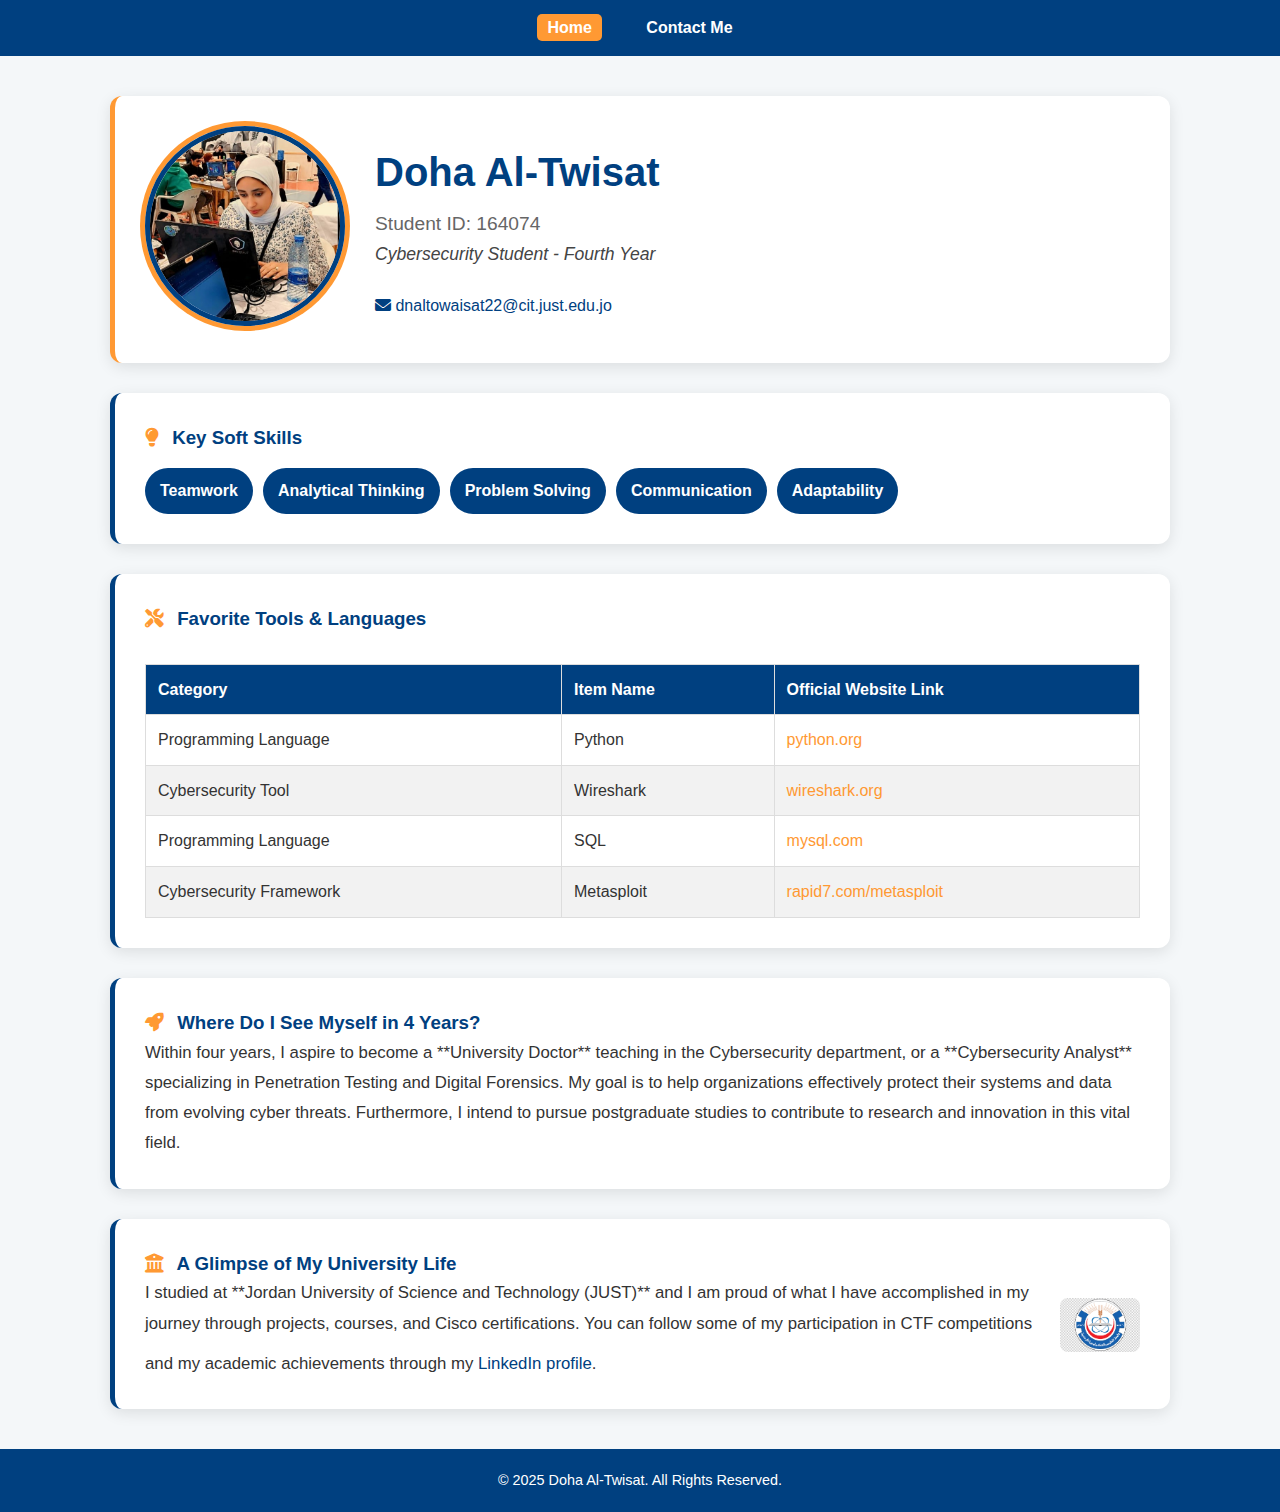
<file: index.html>
<!DOCTYPE html>
<html lang="en">
<head>
    <title>164074 - Doha Al-Twisat | Cybersecurity Portfolio</title>
    <meta charset="UTF-8">
    <meta name="viewport" content="width=device-width, initial-scale=1.0">
    <link rel="stylesheet" href="style.css">
    <link rel="stylesheet" href="https://cdnjs.cloudflare.com/ajax/libs/font-awesome/6.0.0-beta3/css/all.min.css">
</head>
<body>

    <nav class="navigation-bar">
        <div class="nav-links">
            <a href="index.html" class="active-link">Home</a>
            <a href="contact.html">Contact Me</a>
        </div>
    </nav>

    <main class="content-container">
        
        <header class="hero-section card">
            <div class="profile-photo-container">
                <img src="https://doha164074.github.io/images/myphoto.jpg" alt="Professional photo of Doha Al-Twisat" class="profile-photo">
            </div>
            <div class="header-content">
                <h1>Doha Al-Twisat</h1>
                <h2>Student ID: 164074</h2>
                <p class="major-info">Cybersecurity Student - Fourth Year</p>
                <div class="contact-methods">
                    <a href="mailto:dnaltowaisat22@cit.just.edu.jo?subject=Inquiry%20from%20Portfolio" class="contact-link" aria-label="Email Doha">
                        <i class="fas fa-envelope"></i> dnaltowaisat22@cit.just.edu.jo
                    </a>
                </div>
            </div>
        </header>

        <section class="card skills-section">
            <h3><i class="fas fa-lightbulb icon-color"></i> Key Soft Skills</h3>
            <ul class="skills-list">
                <li>Teamwork</li>
                <li>Analytical Thinking</li>
                <li>Problem Solving</li>
                <li>Communication</li>
                <li>Adaptability</li>
            </ul>
        </section>

        <section class="card table-section">
            <h3><i class="fas fa-tools icon-color"></i> Favorite Tools & Languages</h3>
            <div class="responsive-table">
                <table>
                    <thead>
                        <tr>
                            <th>Category</th>
                            <th>Item Name</th>
                            <th>Official Website Link</th>
                        </tr>
                    </thead>
                    <tbody>
                        <tr>
                            <td>Programming Language</td>
                            <td>Python</td>
                            <td><a href="https://www.python.org/" target="_blank">python.org</a></td>
                        </tr>
                        <tr>
                            <td>Cybersecurity Tool</td>
                            <td>Wireshark</td>
                            <td><a href="https://www.wireshark.org/" target="_blank">wireshark.org</a></td>
                        </tr>
                        <tr>
                            <td>Programming Language</td>
                            <td>SQL</td>
                            <td><a href="https://www.mysql.com/" target="_blank">mysql.com</a></td>
                        </tr>
                        <tr>
                            <td>Cybersecurity Framework</td>
                            <td>Metasploit</td>
                            <td><a href="https://www.rapid7.com/products/metasploit/" target="_blank">rapid7.com/metasploit</a></td>
                        </tr>
                    </tbody>
                </table>
            </div>
        </section>

        <section class="card future-vision-section">
            <h3><i class="fas fa-rocket icon-color"></i> Where Do I See Myself in 4 Years?</h3>
            <p class="future-paragraph">
                Within four years, I aspire to become a **University Doctor** teaching in the Cybersecurity department, or a **Cybersecurity Analyst** specializing in Penetration Testing and Digital Forensics. My goal is to help organizations effectively protect their systems and data from evolving cyber threats. Furthermore, I intend to pursue postgraduate studies to contribute to research and innovation in this vital field.
            </p>
        </section>
        
        <section class="card university-overview-section">
            <h3><i class="fas fa-university icon-color"></i> A Glimpse of My University Life</h3>
            <div class="university-content">
                <p>
                    I studied at **Jordan University of Science and Technology (JUST)** and I am proud of what I have accomplished in my journey through projects, courses, and Cisco certifications. You can follow some of my participation in CTF competitions and my academic achievements through my 
                    <a href="https://www.linkedin.com/in/doha-nasr-b36a73333?utm_source=share&utm_campaign=share_via&utm_content=profile&utm_medium=android_app" target="_blank" class="contact-link">LinkedIn profile</a>.
                </p>
                <div class="university-logo-container">
                    <img src="https://doha164074.github.io/images/university-logo.png" alt="Jordan University of Science and Technology Logo" class="small-logo">
                </div>
            </div>
        </section>

    </main>

    <footer>
        <p>&copy; 2025 Doha Al-Twisat. All Rights Reserved.</p>
    </footer>

</body>

</html>
</file>
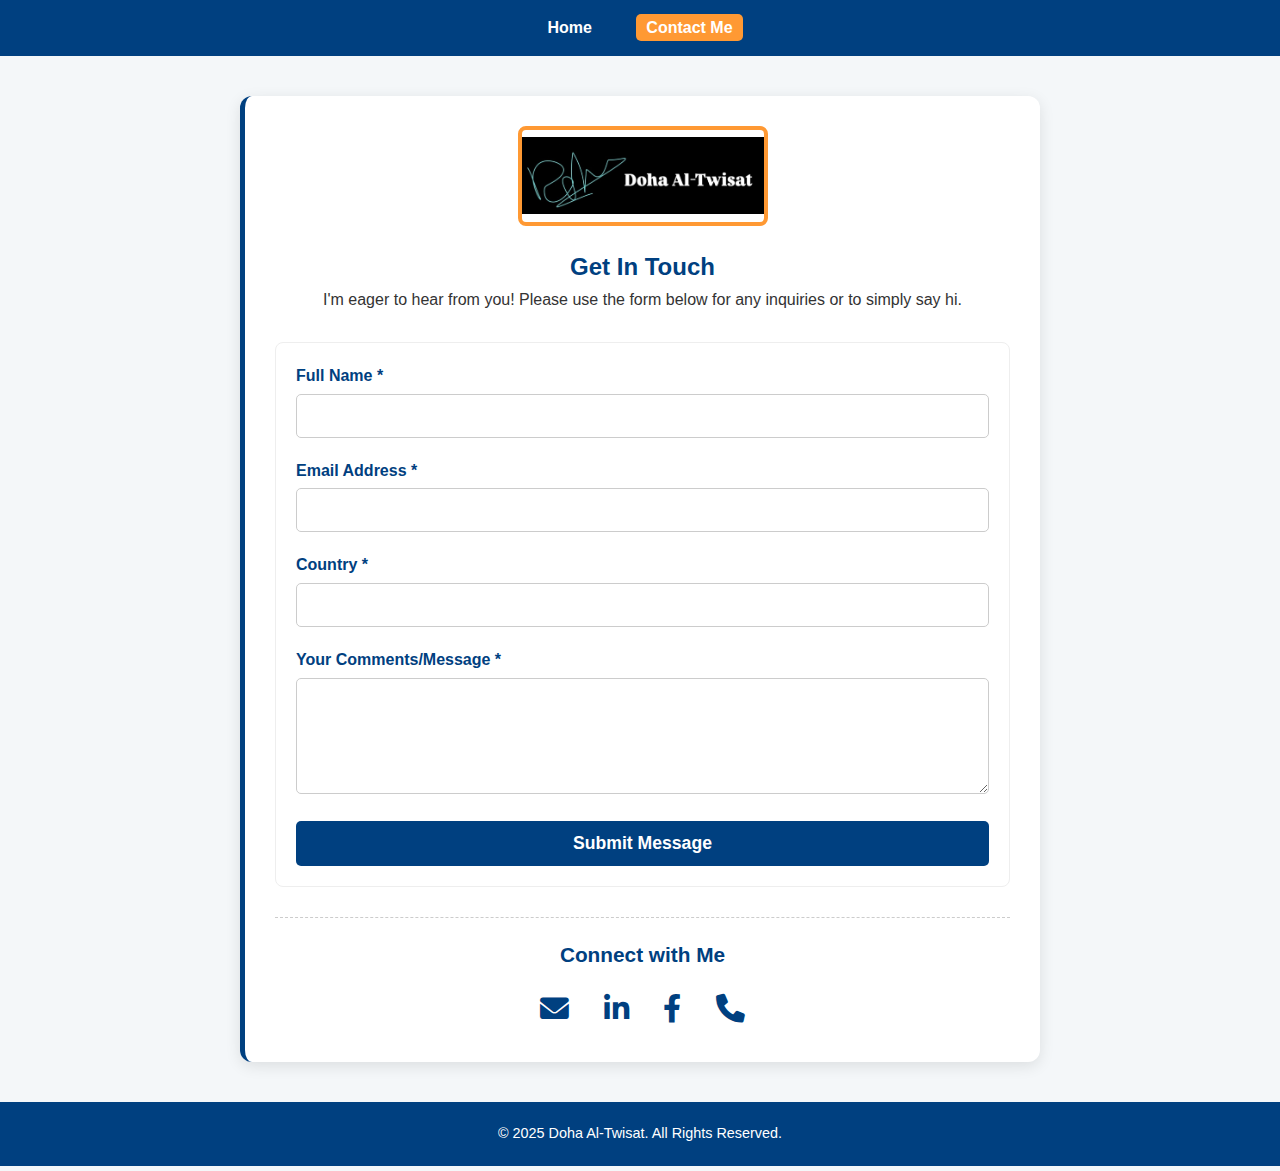
<file: contact.html>
<!DOCTYPE html>
<html lang="en">
<head>
    <title>Contact Me - Doha Al-Twisat</title>
    <meta charset="UTF-8">
    <meta name="viewport" content="width=device-width, initial-scale=1.0">
    <link rel="stylesheet" href="style.css">
    <link rel="stylesheet" href="https://cdnjs.cloudflare.com/ajax/libs/font-awesome/6.0.0-beta3/css/all.min.css">
</head>
<body>

    <nav class="navigation-bar">
        <div class="nav-links">
            <a href="index.html">Home</a>
            <a href="contact.html" class="active-link">Contact Me</a>
        </div>
    </nav>

    <main class="content-container">
        <section class="card contact-section">
            <header class="contact-header">
                <div class="contact-image-container">
                    <img src="images/doha.jpg" alt="Doha Al-Twisat Signature" class="contact-header-image">
                </div>
                <h2>Get In Touch</h2>
                <p>I'm eager to hear from you! Please use the form below for any inquiries or to simply say hi.</p>
            </header>
            
            <form id="contactForm" class="contact-form" action="https://formspree.io/f/YOUR_FORMSPREE_CODE" method="POST" onsubmit="return validateForm(event)">
                <div class="form-group">
                    <label for="fullName">Full Name *</label>
                    <input type="text" id="fullName" name="name" required>
                </div>

                <div class="form-group">
                    <label for="email">Email Address *</label>
                    <input type="email" id="email" name="_replyto" required> 
                </div>

                <div class="form-group">
                    <label for="country">Country *</label>
                    <input type="text" id="country" name="country" required>
                </div>

                <div class="form-group">
                    <label for="comments">Your Comments/Message *</label>
                    <textarea id="comments" name="message" rows="5" required></textarea>
                </div>
                
                <input type="hidden" name="_subject" value="New Portfolio Message from Doha Al-Twisat">
                <input type="hidden" name="_cc" value="dnaltowaisat22@cit.just.edu.jo">
                <input type="hidden" name="_autoresponse" value="Thank you for contacting me! I have received your message and will respond as soon as possible.">

                <button type="submit" class="submit-button">Submit Message</button>
            </form>

            <div class="social-links-section">
                <h3>Connect with Me</h3>
                <div class="social-icons">
                    <a href="mailto:dnaltowaisat22@cit.just.edu.jo" target="_blank" aria-label="Email"><i class="fas fa-envelope"></i></a>
                    <a href="https://www.linkedin.com/in/doha-nasr-b36a73333?utm_source=share&utm_campaign=share_via&utm_content=profile&utm_medium=android_app" target="_blank" aria-label="LinkedIn"><i class="fab fa-linkedin-in"></i></a>
                    <a href="https://www.facebook.com/share/15zCuYgtx9/" target="_blank" aria-label="Facebook"><i class="fab fa-facebook-f"></i></a>
                    <a href="tel:+962797241548" aria-label="Phone"><i class="fas fa-phone"></i></a>
                </div>
            </div>

        </section>
    </main>

    <footer>
        <p>&copy; 2025 Doha Al-Twisat. All Rights Reserved.</p>
    </footer>

    <script>
        function validateForm(event) {
            
            const fullName = document.getElementById('fullName').value.trim();
            const email = document.getElementById('email').value.trim();
            const country = document.getElementById('country').value.trim();
            const comments = document.getElementById('comments').value.trim();

            
            if (fullName === "" || email === "" || country === "" || comments === "") {
                alert("Please fill in all the required fields marked with (*).");
                event.preventDefault(); 
                return false;
            }

                       alert("تم إرسال رسالتك بنجاح! شكراً لتواصلك.");
            
           
                       return true;
        }
    </script>

</body>
</html>
</file>
<file: style.css>
/* ===============================
   Global Styles & Reset
   =============================== */
* {
    margin: 0;
    padding: 0;
    box-sizing: border-box;
}

:root {
    --primary-color: #004080; 
    --secondary-color: #ff9933; 
    --accent-color: #00bfff; 
    --background-light: #f4f7f9; 
    --card-shadow: 0 4px 15px rgba(0, 0, 0, 0.1);
}

body {
    font-family: 'Segoe UI', Tahoma, Geneva, Verdana, sans-serif;
    line-height: 1.6;
    background-color: var(--background-light);
    color: #333;
    direction: ltr; 
    text-align: left;
}

h1, h2, h3 {
    color: var(--primary-color);
}

.icon-color {
    color: var(--secondary-color);
    margin-right: 8px;
}

/* ===============================
   Navigation Bar
   =============================== */
.navigation-bar {
    background-color: var(--primary-color);
    padding: 15px 30px;
    text-align: center;
}

.navigation-bar .nav-links a {
    color: white;
    text-decoration: none;
    font-weight: bold;
    margin: 0 15px;
    padding: 5px 10px;
    border-radius: 5px;
    transition: background-color 0.3s ease;
}

.navigation-bar .nav-links a:hover,
.navigation-bar .nav-links a.active-link {
    background-color: var(--secondary-color);
    color: white;
}

/* ===============================
   Content Container & Cards
   =============================== */
.content-container {
    max-width: 1100px;
    margin: 40px auto;
    padding: 0 20px;
}

.card {
    background-color: white;
    padding: 30px;
    margin-bottom: 30px;
    border-radius: 12px;
    box-shadow: var(--card-shadow);
    border-left: 5px solid var(--primary-color); 
}

/* ===============================
   Hero Section (Home Page)
   =============================== */
.hero-section {
    display: flex;
    flex-wrap: wrap;
    justify-content: center;
    align-items: center;
    gap: 30px;
    text-align: left;
    border-left: 5px solid var(--secondary-color); 
}

.profile-photo-container {
    flex-shrink: 0;
}

.profile-photo {
    width: 200px;
    height: 200px;
    object-fit: cover;
    border-radius: 50%;
    border: 5px solid var(--primary-color);
    box-shadow: 0 0 0 5px var(--secondary-color); 
}

.header-content {
    flex-grow: 1;
    min-width: 300px;
}

.header-content h1 {
    font-size: 2.5rem;
    margin-bottom: 5px;
}

.header-content h2 {
    font-size: 1.2rem;
    color: #666;
    font-weight: 400;
}

.major-info {
    font-size: 1.1rem;
    font-style: italic;
    color: #444;
    margin-bottom: 15px;
}

.contact-link {
    display: inline-block;
    color: var(--primary-color);
    text-decoration: none;
    font-weight: 500;
    margin-top: 10px;
    transition: color 0.3s ease;
}

.contact-link:hover {
    color: var(--secondary-color);
    text-decoration: underline;
}


/* ===============================
   Soft Skills Section
   =============================== */
.skills-section h3 {
    margin-bottom: 15px;
}
.skills-section ul.skills-list {
    list-style: none;
    display: flex;
    flex-wrap: wrap;
    gap: 10px;
}

.skills-section ul.skills-list li {
    background-color: var(--primary-color);
    color: white;
    padding: 10px 15px;
    border-radius: 50px; 
    font-weight: 600;
    font-size: 1rem;
    transition: background-color 0.3s ease;
}

.skills-section ul.skills-list li:hover {
    background-color: var(--secondary-color);
    transform: translateY(-2px);
}

/* ===============================
   Table Section (Tools/Languages)
   =============================== */
.table-section h3 {
    margin-bottom: 15px;
}

.responsive-table {
    overflow-x: auto; 
}

.table-section table {
    width: 100%;
    border-collapse: collapse;
    margin-top: 15px;
}

.table-section th, .table-section td {
    border: 1px solid #ddd;
    padding: 12px;
    text-align: left;
}

.table-section th {
    background-color: var(--primary-color);
    color: white;
    font-weight: 600;
}

.table-section tr:nth-child(even) {
    background-color: #f2f2f2;
}

.table-section td a {
    color: var(--secondary-color);
    text-decoration: none;
}

.table-section td a:hover {
    text-decoration: underline;
}

/* ===============================
   Future Vision & University Overview
   =============================== */
.future-vision-section p,
.university-overview-section p {
    font-size: 1.05rem;
    line-height: 1.8;
}

.university-overview-section {
    display: flex;
    flex-direction: column;
}

.university-content {
    display: flex;
    justify-content: space-between;
    align-items: center;
    gap: 20px;
}

.university-logo-container {
    flex-shrink: 0;
}

.university-logo-container .small-logo {
    width: 80px;
    height: auto;
    border-radius: 8px;
}

/* ===============================
   Contact Page Styles
   =============================== */
.contact-section {
    max-width: 800px;
    margin: 40px auto;
    text-align: center;
}

.contact-header-image {
    width: 250px; 
    height: 100px; 
    object-fit: contain; 
    border-radius: 8px; 
    border: 4px solid var(--secondary-color);
    margin-bottom: 15px;
}}

.contact-header h2 {
    font-size: 2rem;
    margin-bottom: 5px;
}

.contact-form {
    display: grid;
    gap: 20px;
    margin-top: 30px;
    padding: 20px;
    border: 1px solid #eee;
    border-radius: 8px;
}

.form-group {
    text-align: left;
}

.form-group label {
    display: block;
    margin-bottom: 5px;
    font-weight: 600;
    color: var(--primary-color);
}

.form-group input[type="text"],
.form-group input[type="email"],
.form-group textarea {
    width: 100%;
    padding: 12px;
    border: 1px solid #ccc;
    border-radius: 5px;
    font-size: 1rem;
    transition: border-color 0.3s;
}

.form-group input:focus,
.form-group textarea:focus {
    border-color: var(--secondary-color);
    outline: none;
}

.submit-button {
    background-color: var(--primary-color);
    color: white;
    padding: 12px 25px;
    border: none;
    border-radius: 5px;
    cursor: pointer;
    font-size: 1.1rem;
    font-weight: bold;
    transition: background-color 0.3s;
}

.submit-button:hover {
    background-color: var(--secondary-color);
}

/* Social Links Section */
.social-links-section {
    margin-top: 30px;
    padding-top: 20px;
    border-top: 1px dashed #ccc;
}

.social-links-section h3 {
    font-size: 1.3rem;
    margin-bottom: 15px;
}

.social-icons a {
    font-size: 1.8rem;
    color: var(--primary-color);
    margin: 0 15px;
    transition: color 0.3s ease, transform 0.3s;
}

.social-icons a:hover {
    color: var(--secondary-color);
    transform: scale(1.1);
}

/* ===============================
   Footer
   =============================== */
footer {
    text-align: center;
    padding: 20px 10px;
    background-color: var(--primary-color);
    color: white;
    font-size: 0.9rem;
    margin-top: 40px;
}

/* ===============================
   Responsive Adjustments
   =============================== */
@media (max-width: 768px) {
    .hero-section {
        flex-direction: column;
        text-align: center;
    }
    
    .hero-section .header-content {
        text-align: center;
    }

    .profile-photo {
        width: 150px;
        height: 150px;
    }

    .header-content h1 {
        font-size: 2rem;
    }

    .header-content h2 {
        font-size: 1.1rem;
    }

    .skills-section ul.skills-list {
        justify-content: center;
    }
    
    .university-content {
        flex-direction: column;
        text-align: center;
    }
}

@media (max-width: 480px) {
    .navigation-bar .nav-links a {
        display: block;
        margin: 5px 0;
    }

    .content-container {
        padding: 0 10px;
    }

    .skills-section ul.skills-list li {
        width: 100%; 
        text-align: center;
    }
    
    .social-icons a {
        margin: 0 10px;
    }
}
</file>
